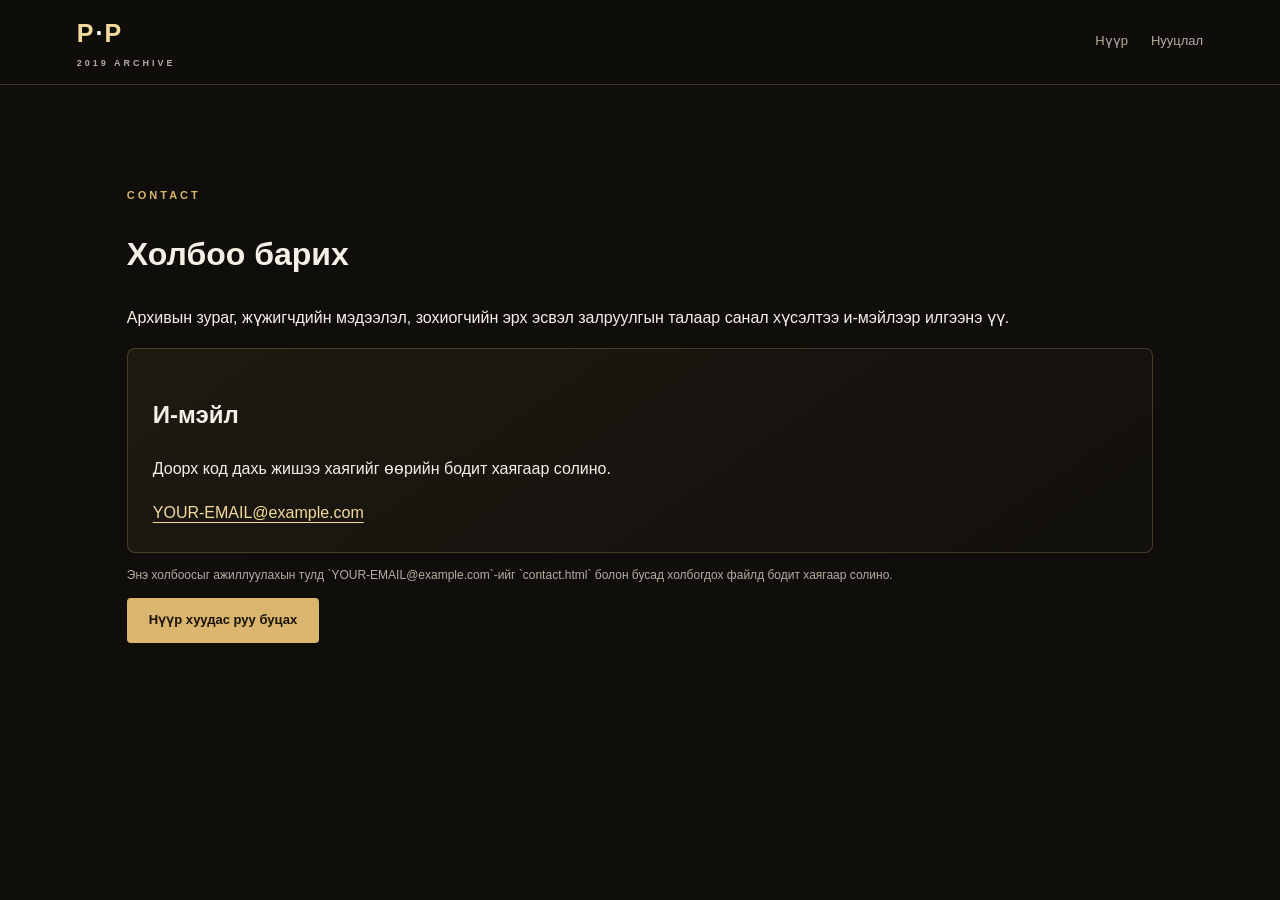
<file: contact.html>
<!DOCTYPE html>
<html lang="mn">
<head>
  <meta charset="UTF-8">
  <meta name="viewport" content="width=device-width, initial-scale=1">
  <title>Холбоо барих | Питер Пэн 2019</title>
  <link rel="stylesheet" href="style.css">
</head>
<body>
  <header class="topbar">
    <a class="logo" href="index.html">P<span>·</span>P <small>2019 ARCHIVE</small></a>
    <nav><a href="index.html">Нүүр</a><a href="privacy.html">Нууцлал</a></nav>
  </header>
  <main class="section">
    <p class="eyebrow">CONTACT</p>
    <h1>Холбоо барих</h1>
    <p>Архивын зураг, жүжигчдийн мэдээлэл, зохиогчийн эрх эсвэл залруулгын талаар санал хүсэлтээ и-мэйлээр илгээнэ үү.</p>
    <div class="fact-card">
      <h2>И-мэйл</h2>
      <p>Доорх код дахь жишээ хаягийг өөрийн бодит хаягаар солино.</p>
      <a class="text-link" href="mailto:YOUR-EMAIL@example.com">YOUR-EMAIL@example.com</a>
    </div>
    <p class="small">Энэ холбоосыг ажиллуулахын тулд `YOUR-EMAIL@example.com`-ийг `contact.html` болон бусад холбогдох файлд бодит хаягаар солино.</p>
    <a class="button button-gold" href="index.html">Нүүр хуудас руу буцах</a>
  </main>
</body>
</html>
</file>
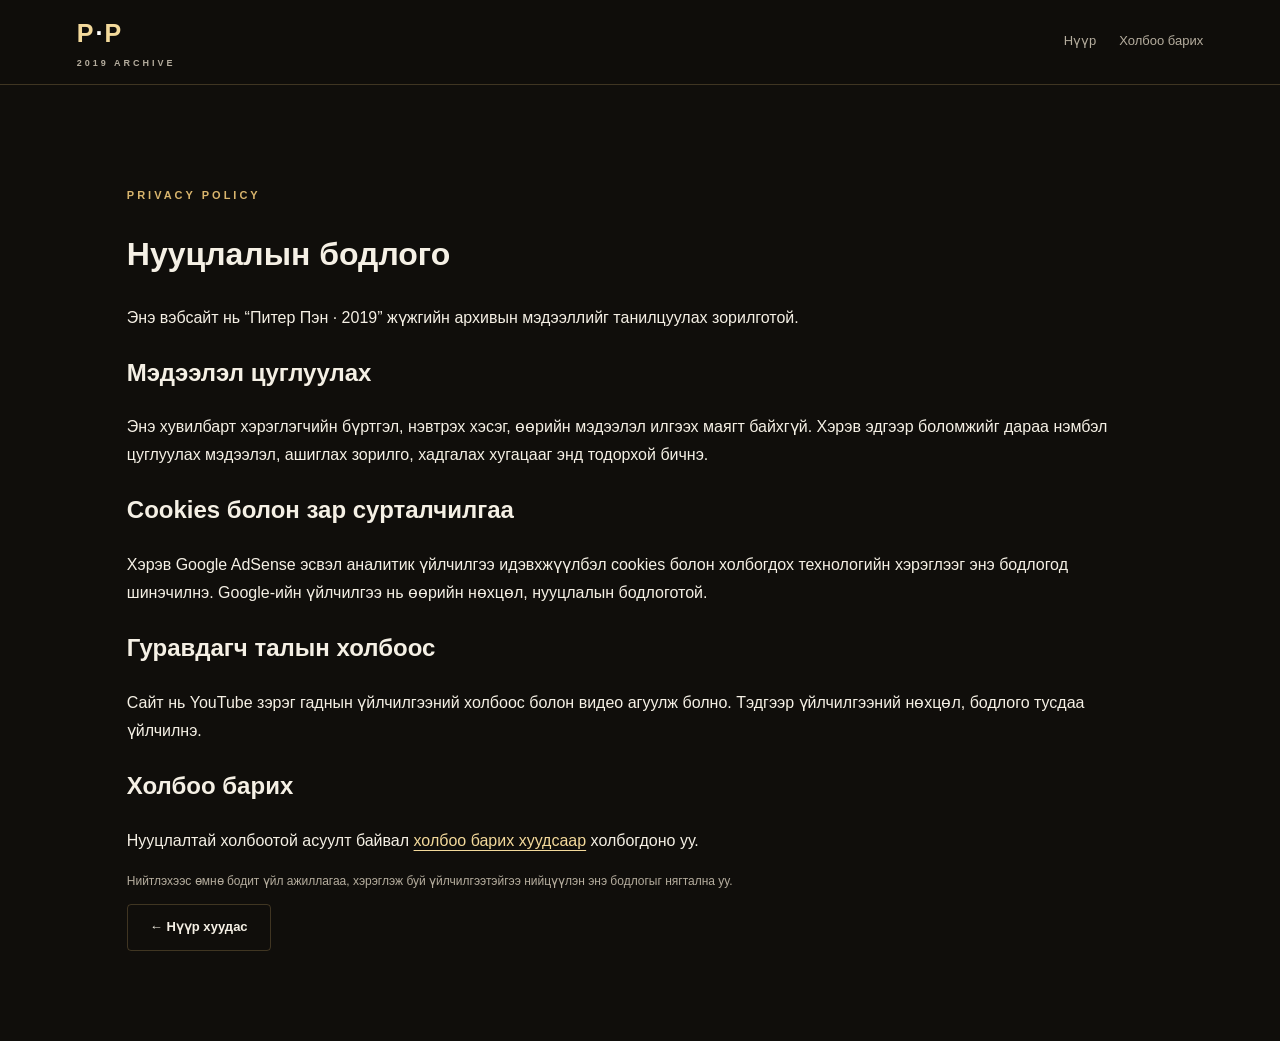
<file: privacy.html>
<!DOCTYPE html>
<html lang="mn">
<head>
  <meta charset="UTF-8">
  <meta name="viewport" content="width=device-width, initial-scale=1">
  <title>Нууцлалын бодлого | Питер Пэн 2019</title>
  <link rel="stylesheet" href="style.css">
</head>
<body>
  <header class="topbar">
    <a class="logo" href="index.html">P<span>·</span>P <small>2019 ARCHIVE</small></a>
    <nav><a href="index.html">Нүүр</a><a href="contact.html">Холбоо барих</a></nav>
  </header>
  <main class="section">
    <p class="eyebrow">PRIVACY POLICY</p>
    <h1>Нууцлалын бодлого</h1>
    <p>Энэ вэбсайт нь “Питер Пэн · 2019” жүжгийн архивын мэдээллийг танилцуулах зорилготой.</p>
    <h2>Мэдээлэл цуглуулах</h2>
    <p>Энэ хувилбарт хэрэглэгчийн бүртгэл, нэвтрэх хэсэг, өөрийн мэдээлэл илгээх маягт байхгүй. Хэрэв эдгээр боломжийг дараа нэмбэл цуглуулах мэдээлэл, ашиглах зорилго, хадгалах хугацааг энд тодорхой бичнэ.</p>
    <h2>Cookies болон зар сурталчилгаа</h2>
    <p>Хэрэв Google AdSense эсвэл аналитик үйлчилгээ идэвхжүүлбэл cookies болон холбогдох технологийн хэрэглээг энэ бодлогод шинэчилнэ. Google-ийн үйлчилгээ нь өөрийн нөхцөл, нууцлалын бодлоготой.</p>
    <h2>Гуравдагч талын холбоос</h2>
    <p>Сайт нь YouTube зэрэг гаднын үйлчилгээний холбоос болон видео агуулж болно. Тэдгээр үйлчилгээний нөхцөл, бодлого тусдаа үйлчилнэ.</p>
    <h2>Холбоо барих</h2>
    <p>Нууцлалтай холбоотой асуулт байвал <a class="text-link" href="contact.html">холбоо барих хуудсаар</a> холбогдоно уу.</p>
    <p class="small">Нийтлэхээс өмнө бодит үйл ажиллагаа, хэрэглэж буй үйлчилгээтэйгээ нийцүүлэн энэ бодлогыг нягтална уу.</p>
    <a class="button button-outline" href="index.html">← Нүүр хуудас</a>
  </main>
</body>
</html>
</file>
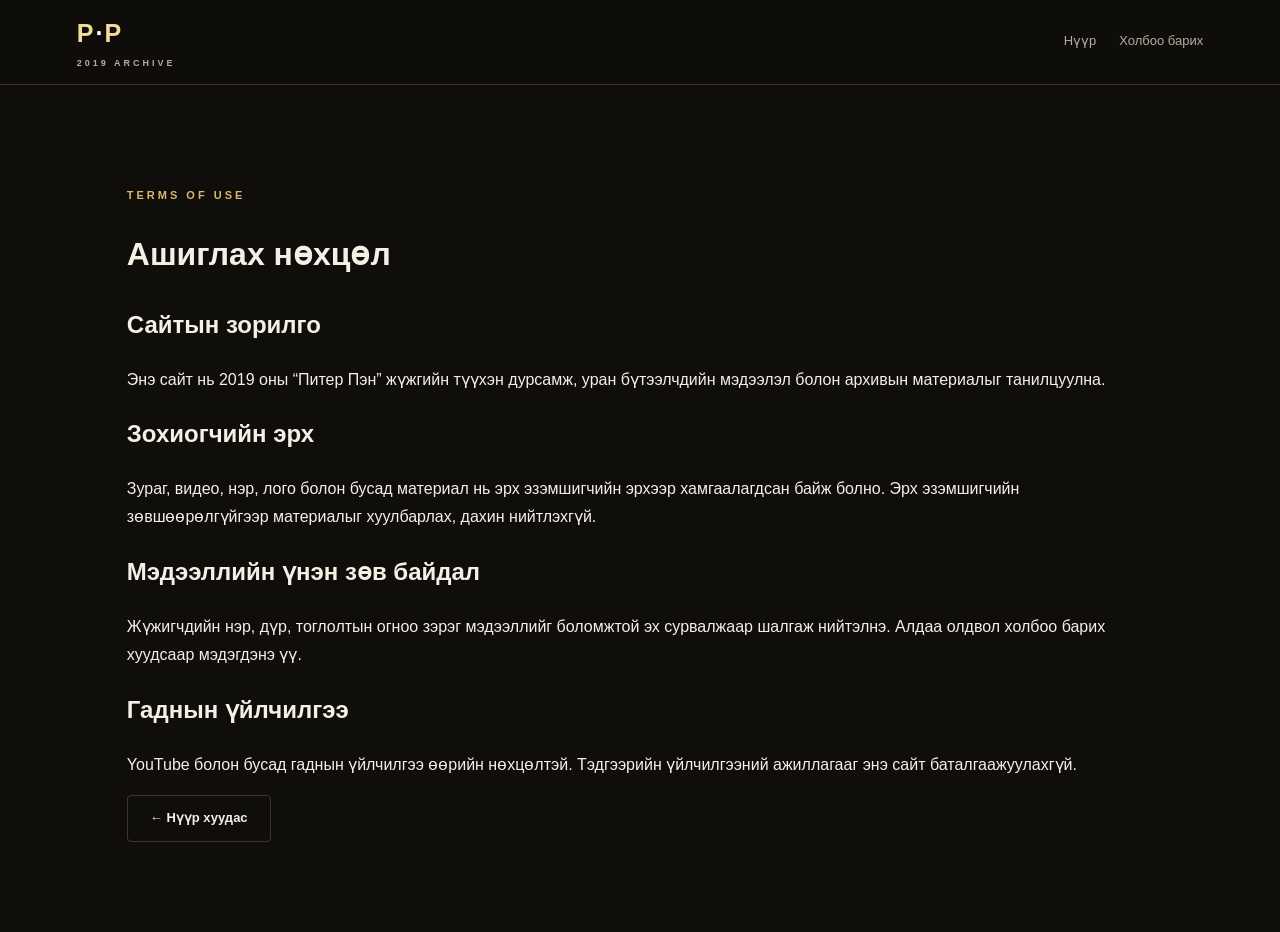
<file: terms.html>
<!DOCTYPE html>
<html lang="mn">
<head>
  <meta charset="UTF-8">
  <meta name="viewport" content="width=device-width, initial-scale=1">
  <title>Ашиглах нөхцөл | Питер Пэн 2019</title>
  <link rel="stylesheet" href="style.css">
</head>
<body>
  <header class="topbar">
    <a class="logo" href="index.html">P<span>·</span>P <small>2019 ARCHIVE</small></a>
    <nav><a href="index.html">Нүүр</a><a href="contact.html">Холбоо барих</a></nav>
  </header>
  <main class="section">
    <p class="eyebrow">TERMS OF USE</p>
    <h1>Ашиглах нөхцөл</h1>
    <h2>Сайтын зорилго</h2>
    <p>Энэ сайт нь 2019 оны “Питер Пэн” жүжгийн түүхэн дурсамж, уран бүтээлчдийн мэдээлэл болон архивын материалыг танилцуулна.</p>
    <h2>Зохиогчийн эрх</h2>
    <p>Зураг, видео, нэр, лого болон бусад материал нь эрх эзэмшигчийн эрхээр хамгаалагдсан байж болно. Эрх эзэмшигчийн зөвшөөрөлгүйгээр материалыг хуулбарлах, дахин нийтлэхгүй.</p>
    <h2>Мэдээллийн үнэн зөв байдал</h2>
    <p>Жүжигчдийн нэр, дүр, тоглолтын огноо зэрэг мэдээллийг боломжтой эх сурвалжаар шалгаж нийтэлнэ. Алдаа олдвол холбоо барих хуудсаар мэдэгдэнэ үү.</p>
    <h2>Гаднын үйлчилгээ</h2>
    <p>YouTube болон бусад гаднын үйлчилгээ өөрийн нөхцөлтэй. Тэдгээрийн үйлчилгээний ажиллагааг энэ сайт баталгаажуулахгүй.</p>
    <a class="button button-outline" href="index.html">← Нүүр хуудас</a>
  </main>
</body>
</html>
</file>
<file: style.css>
:root {
  --bg: #100e0b;
  --panel: #191610;
  --gold: #d9b56d;
  --gold-light: #f3d99b;
  --text: #f5f0e5;
  --muted: #b5ad9e;
  --line: rgba(217, 181, 109, .24);
}

* { box-sizing: border-box; }

html {
  scroll-behavior: smooth;
  scroll-padding-top: 85px;
}

body {
  margin: 0;
  background: var(--bg);
  color: var(--text);
  font-family: Arial, "Noto Sans", sans-serif;
  line-height: 1.75;
}

body.modal-open { overflow: hidden; }

a { color: inherit; text-decoration: none; }
img { display: block; max-width: 100%; }
button, input, select { font: inherit; }

button { -webkit-tap-highlight-color: transparent; }

.topbar {
  position: sticky;
  top: 0;
  z-index: 20;
  min-height: 72px;
  padding: 12px 6%;
  display: flex;
  align-items: center;
  justify-content: space-between;
  gap: 25px;
  background: rgba(16, 14, 11, .96);
  border-bottom: 1px solid var(--line);
  backdrop-filter: blur(14px);
}

.logo {
  color: var(--gold-light);
  font-size: 25px;
  font-weight: 800;
  letter-spacing: 2px;
  white-space: nowrap;
}

.logo span { color: white; }

.logo small {
  display: block;
  color: var(--muted);
  font-size: 9px;
  letter-spacing: 3px;
}

.topbar nav {
  display: flex;
  flex-wrap: wrap;
  gap: 23px;
}

.topbar nav a {
  color: var(--muted);
  font-size: 13px;
}

.topbar nav a:hover,
.footer a:hover { color: var(--gold-light); }

.menu-toggle {
  display: none;
  color: var(--gold-light);
  background: transparent;
  border: 1px solid var(--line);
  border-radius: 8px;
  padding: 5px 12px;
  cursor: pointer;
}

.hero {
  position: relative;
  min-height: 600px;
  padding: 110px 8% 30px;
  display: flex;
  flex-direction: column;
  align-items: center;
  justify-content: center;
  text-align: center;
  overflow: hidden;
  background:
    radial-gradient(ellipse at 50% 20%,
      rgba(159, 111, 39, .22), transparent 42%),
    linear-gradient(180deg, #21190f, #100e0b 88%);
  border-bottom: 1px solid var(--line);
}

.hero::before,
.hero::after {
  content: "✦";
  position: absolute;
  color: rgba(243, 217, 155, .45);
  font-size: 30px;
}

.hero::before { left: 12%; top: 24%; }
.hero::after { right: 14%; top: 34%; font-size: 20px; }

.hero-stars {
  color: var(--gold);
  letter-spacing: 9px;
}

.eyebrow {
  color: var(--gold);
  font-size: 11px;
  font-weight: 700;
  letter-spacing: 3px;
  text-transform: uppercase;
}

.hero h1 {
  margin: 15px 0 0;
  font-family: Georgia, serif;
  font-size: clamp(60px, 12vw, 130px);
  line-height: 1.1;
  letter-spacing: 7px;
}

.hero h1 span,
.section-heading h2 span,
.about-archive h2 span { color: var(--gold); }

.hero-subtitle {
  font-family: Georgia, serif;
  font-size: clamp(17px, 3vw, 25px);
}

.hero-copy {
  max-width: 590px;
  color: var(--muted);
}

.hero-actions {
  display: flex;
  flex-wrap: wrap;
  justify-content: center;
  gap: 12px;
  margin: 22px 0 65px;
}

.button {
  display: inline-block;
  padding: 11px 22px;
  border-radius: 4px;
  font-size: 13px;
  font-weight: 700;
}

.button-gold {
  color: #1a1308;
  background: var(--gold);
}

.button-gold:hover { background: var(--gold-light); }

.button-outline { border: 1px solid var(--line); }
.button-outline:hover { border-color: var(--gold); }

.hero-bottom {
  width: 100%;
  display: flex;
  justify-content: space-between;
  gap: 20px;
  color: var(--muted);
  font-size: 10px;
  letter-spacing: 2px;
}

.section {
  max-width: 1180px;
  margin: auto;
  padding: 90px 6%;
}

.section-heading { margin-bottom: 34px; }

.section-heading h2,
.about-archive h2 {
  margin: 6px 0 12px;
  font-family: Georgia, serif;
  font-size: clamp(32px, 5vw, 50px);
  line-height: 1.2;
}

.section-heading > p:not(.eyebrow) { color: var(--muted); }

.story-grid {
  display: grid;
  grid-template-columns: 1.4fr 1fr;
  gap: 50px;
}

.story-grid p { color: var(--muted); }

.story-grid .lead {
  color: var(--text);
  font-size: 20px;
}

.notice {
  padding: 12px 16px;
  border-left: 2px solid var(--gold);
  background: #1a1711;
  font-size: 13px;
}

.fact-card,
.video-card,
.credit-card {
  padding: 25px;
  border: 1px solid var(--line);
  border-radius: 8px;
  background: linear-gradient(145deg, #1e1a12, #12100d);
}

.fact-card h3 {
  color: var(--gold-light);
  font-family: Georgia, serif;
  font-size: 27px;
}

.fact-card hr {
  border: 0;
  border-top: 1px solid var(--line);
}

.fact-card dl {
  display: grid;
  grid-template-columns: 100px 1fr;
  gap: 10px;
  font-size: 13px;
}

.fact-card dt { color: var(--gold); }
.fact-card dd { margin: 0; }
.small { color: var(--muted); font-size: 12px; }

.gallery-section {
  max-width: none;
  background: #15120d;
}

.gallery-section > * {
  max-width: 1060px;
  margin-left: auto;
  margin-right: auto;
}

.gallery-grid {
  display: grid;
  grid-template-columns: repeat(3, minmax(0, 1fr));
  gap: 16px;
}

.gallery-item {
  position: relative;
  display: block;
  width: 100%;
  aspect-ratio: 4 / 3;
  overflow: hidden;
  border: 1px solid var(--line);
  border-radius: 5px;
  padding: 0;
  background: #242017;
  color: var(--gold-light);
  cursor: zoom-in;
}

.gallery-item img {
  width: 100%;
  height: 100%;
  object-fit: cover;
  transition: transform .35s;
}

.gallery-item:hover img { transform: scale(1.06); }

.image-fallback {
  display: grid;
  place-items: center;
  width: 100%;
  height: 100%;
  color: var(--gold);
  background: radial-gradient(ellipse, #46341b, #19150f);
  font-family: Georgia, serif;
  font-size: 20px;
}

.gallery-caption {
  position: absolute;
  inset: auto 0 0;
  padding: 32px 13px 12px;
  text-align: left;
  font-size: 12px;
  background: linear-gradient(transparent, rgba(0, 0, 0, .9));
}

.actor-tools {
  display: flex;
  gap: 12px;
  margin: 22px 0;
}

.actor-tools input,
.actor-tools select {
  min-width: 0;
  padding: 12px 14px;
  color: var(--text);
  background: #1b1812;
  border: 1px solid var(--line);
  border-radius: 4px;
}

.actor-tools input { flex: 1; }
.actor-tools select { max-width: 230px; }
.result-count { color: var(--muted); font-size: 12px; }

.actors-grid {
  display: grid;
  grid-template-columns: repeat(3, minmax(0, 1fr));
  gap: 16px;
}

.actor-card {
  display: flex;
  align-items: center;
  gap: 14px;
  min-width: 0;
  width: 100%;
  padding: 16px;
  color: var(--text);
  text-align: left;
  font-family: inherit;
  background: var(--panel);
  border: 1px solid var(--line);
  border-radius: 6px;
  cursor: pointer;
  transition: border-color .2s, transform .2s;
}

.actor-card:hover {
  border-color: var(--gold);
  transform: translateY(-3px);
}

.actor-card:focus-visible {
  outline: 2px solid var(--gold-light);
  outline-offset: 3px;
}

.actor-avatar {
  flex: 0 0 76px;
  width: 76px;
  height: 94px;
  display: grid;
  place-items: center;
  overflow: hidden;
  background: #302515;
  color: var(--gold-light);
  font-family: Georgia, serif;
  font-size: 28px;
}

.actor-avatar img {
  width: 100%;
  height: 100%;
  object-fit: cover;
  transition: transform .3s;
}

.actor-card:hover .actor-avatar img { transform: scale(1.06); }

.actor-image-fallback {
  display: grid;
  place-items: center;
  width: 100%;
  height: 100%;
  font-size: 28px;
  color: var(--gold-light);
}

.actor-card h3 { margin: 0; font-size: 15px; }
.actor-card p { margin: 4px 0; color: var(--muted); font-size: 12px; }
.actor-card .actor-category { color: var(--gold); font-size: 10px; }

.video-card { max-width: 850px; }

.video-frame {
  position: relative;
  aspect-ratio: 16 / 9;
  background: #000;
}

.video-frame iframe {
  position: absolute;
  inset: 0;
  width: 100%;
  height: 100%;
  border: 0;
}

.text-link {
  color: var(--gold-light);
  text-decoration: underline;
  text-underline-offset: 4px;
}

.credits-grid {
  display: grid;
  grid-template-columns: repeat(3, 1fr);
  gap: 16px;
}

.credit-card span { color: var(--gold); font-size: 12px; }
.credit-card h3 { font-family: Georgia, serif; }
.credit-card p { color: var(--muted); font-size: 13px; }

.about-archive {
  text-align: center;
  max-width: 800px;
}

.about-archive > p:not(.eyebrow) { color: var(--muted); }

.footer {
  padding: 38px 6%;
  text-align: center;
  border-top: 1px solid var(--line);
  background: #0b0a08;
}

.footer-links {
  display: flex;
  flex-wrap: wrap;
  justify-content: center;
  gap: 20px;
  margin: 15px 0;
}

.footer-links a,
.footer p { color: var(--muted); font-size: 12px; }

.copyright {
  border-top: 1px solid #282219;
  padding-top: 15px;
}

/* Галерейн зураг томруулах цонх */
.lightbox {
  position: fixed;
  inset: 0;
  z-index: 50;
  display: none;
  align-items: center;
  justify-content: center;
  gap: 18px;
  padding: 60px 18px 30px;
  background: rgba(0, 0, 0, .95);
}

.lightbox.open { display: flex; }

.lightbox figure {
  margin: 0;
  max-width: min(1000px, 78vw);
  text-align: center;
}

.lightbox figure img {
  max-width: 100%;
  max-height: 78vh;
  margin: auto;
  object-fit: contain;
}

.lightbox figcaption {
  color: var(--gold-light);
  font-size: 13px;
  padding: 10px;
}

.lightbox button {
  flex-shrink: 0;
  color: var(--gold-light);
  border: 1px solid var(--line);
  background: #17130e;
  cursor: pointer;
  border-radius: 50%;
  width: 42px;
  height: 42px;
  font-size: 25px;
}

.lightbox .lightbox-close {
  position: absolute;
  top: 18px;
  right: 20px;
  font-size: 30px;
}

/* Жүжигчний профайл */
.profile-modal {
  position: fixed;
  inset: 0;
  z-index: 100;
  display: none;
  align-items: center;
  justify-content: center;
  padding: 24px;
  overflow-y: auto;
  background: rgba(0, 0, 0, .88);
  backdrop-filter: blur(8px);
}

.profile-modal.open { display: flex; }

.profile-panel {
  position: relative;
  display: grid;
  grid-template-columns: minmax(220px, .85fr) minmax(280px, 1.15fr);
  width: min(850px, 100%);
  max-height: calc(100vh - 48px);
  overflow-y: auto;
  background: #17140f;
  border: 1px solid rgba(217, 181, 109, .55);
  border-radius: 12px;
  box-shadow: 0 25px 90px rgba(0, 0, 0, .6);
}

.profile-close {
  position: absolute;
  top: 12px;
  right: 14px;
  z-index: 2;
  width: 42px;
  height: 42px;
  color: var(--gold-light);
  background: rgba(16, 14, 11, .9);
  border: 1px solid var(--line);
  border-radius: 50%;
  font-size: 29px;
  cursor: pointer;
}

.profile-photo {
  position: relative;
  min-height: 390px;
  background: radial-gradient(ellipse, #49371e, #17140f);
}

.profile-photo img {
  position: absolute;
  inset: 0;
  width: 100%;
  height: 100%;
  object-fit: contain;
}

.profile-fallback {
  display: none;
  position: absolute;
  inset: 0;
  align-items: center;
  justify-content: center;
  color: var(--gold-light);
  font-size: 76px;
}

.profile-fallback.show { display: flex; }

.profile-info {
  align-self: center;
  padding: 42px 32px;
}

.profile-info h2 {
  margin: 8px 0;
  color: var(--gold-light);
  font-family: Georgia, serif;
  font-size: clamp(25px, 4vw, 36px);
  line-height: 1.3;
}

.profile-role {
  margin: 10px 0;
  color: var(--text);
  font-size: 17px;
}

.profile-category {
  display: inline-block;
  margin-top: 6px;
  padding: 5px 12px;
  color: var(--gold-light);
  border: 1px solid var(--line);
  border-radius: 30px;
  font-size: 12px;
}

.profile-divider {
  height: 1px;
  margin: 24px 0;
  background: var(--line);
}

.profile-info h3 { color: var(--gold); font-size: 15px; }
.profile-bio { color: #c7beaf; line-height: 1.9; }
.profile-note { margin-top: 25px; color: #8f8677; font-size: 11px; }

@media (max-width: 800px) {
  .topbar { padding: 12px 5%; flex-wrap: wrap; }
  .menu-toggle { display: block; }

  .topbar nav {
    display: none;
    width: 100%;
    flex-direction: column;
    gap: 0;
  }

  .topbar nav.open { display: flex; }

  .topbar nav a {
    padding: 10px 0;
    border-top: 1px solid var(--line);
  }

  .story-grid { grid-template-columns: 1fr; gap: 25px; }
  .gallery-grid, .actors-grid { grid-template-columns: repeat(2, minmax(0, 1fr)); }
  .credits-grid { grid-template-columns: 1fr; }
}

@media (max-width: 620px) {
  .profile-modal { padding: 12px; }

  .profile-panel {
    grid-template-columns: 1fr;
    max-height: calc(100vh - 24px);
  }

  .profile-photo { min-height: 0; height: 300px; }
  .profile-info { padding: 25px 22px; }

  .profile-close { top: 10px; right: 10px; }
}

@media (max-width: 520px) {
  .hero { min-height: 550px; padding: 80px 6% 25px; }
  .hero h1 { letter-spacing: 3px; }

  .hero-bottom { font-size: 8px; }
  .section { padding: 65px 5%; }

  .gallery-grid, .actors-grid { grid-template-columns: 1fr; }
  .actor-tools { flex-direction: column; }

  .actor-tools select { max-width: none; width: 100%; }

  .lightbox { gap: 6px; padding-left: 5px; padding-right: 5px; }
  .lightbox figure { max-width: calc(100vw - 100px); }
  .lightbox button { width: 34px; height: 34px; }
}
</file>
